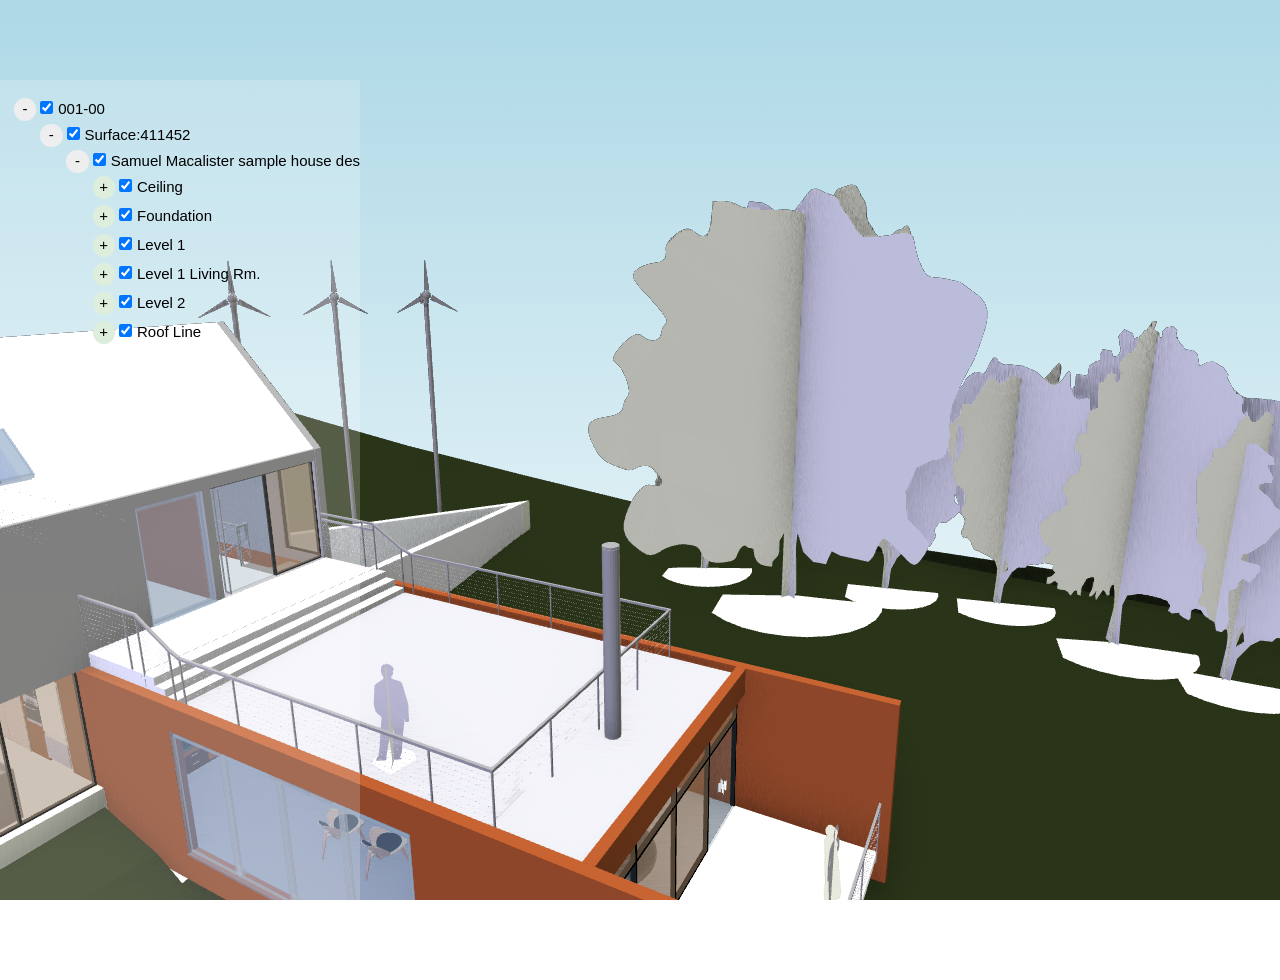
<file: Index.html>
<!doctype html>
<html>
<head>
    <meta charset="utf-8">
    <meta http-equiv="X-UA-Compatible" content="IE=edge,chrome=1">
    <meta name="viewport" content="width=device-width, initial-scale=1">
    <link href="css/pageStyle.css" rel="stylesheet"/>
    <link href="css/treeViewStyle.css" rel="stylesheet"/>
    <title>xeokit Example</title>

</head>
<body>
    <canvas id="myCanvas"></canvas>
    <div id="treeViewContainer"></div>
</body>

<script type="module">

    import { Viewer, XKTLoaderPlugin, TreeViewPlugin, FastNavPlugin} from
        "./xeokit-sdk.min.es.js";


    const viewer = new Viewer({
        canvasId: "myCanvas"
    });
    
    
    // Test camera start
    const scene = viewer.scene;
    const cameraFlight = viewer.cameraFlight;
    const camera = scene.camera;

    viewer.camera.eye = [-8.23, 10.67, 35.26];
    viewer.camera.look = [4.39, 3.72, 8.89];
    viewer.camera.up = [0.10, 0.97, -0.20];

    viewer.cameraControl.followPointer = true;
    // Test camera end
    
    // Disabling expensive rendering effects start
    new FastNavPlugin(viewer, {
        pbrEnabled: true,
        saoEnabled: true,
        edgesEnabled: true
    });
    // Disabling expensive rendering effects end
    
    // Test Tree view start
        const treeView = new TreeViewPlugin(viewer, {
        containerElement: document.getElementById("treeViewContainer"),
        autoExpandDepth: 3 // Initially expand the root tree node
    });
    // Test Tree view end

    const xktLoader = new XKTLoaderPlugin(viewer);

    const modelNode = xktLoader.load({
        id: "myModel",
        src: "Test.xkt"
    });

</script>
</html>
</file>
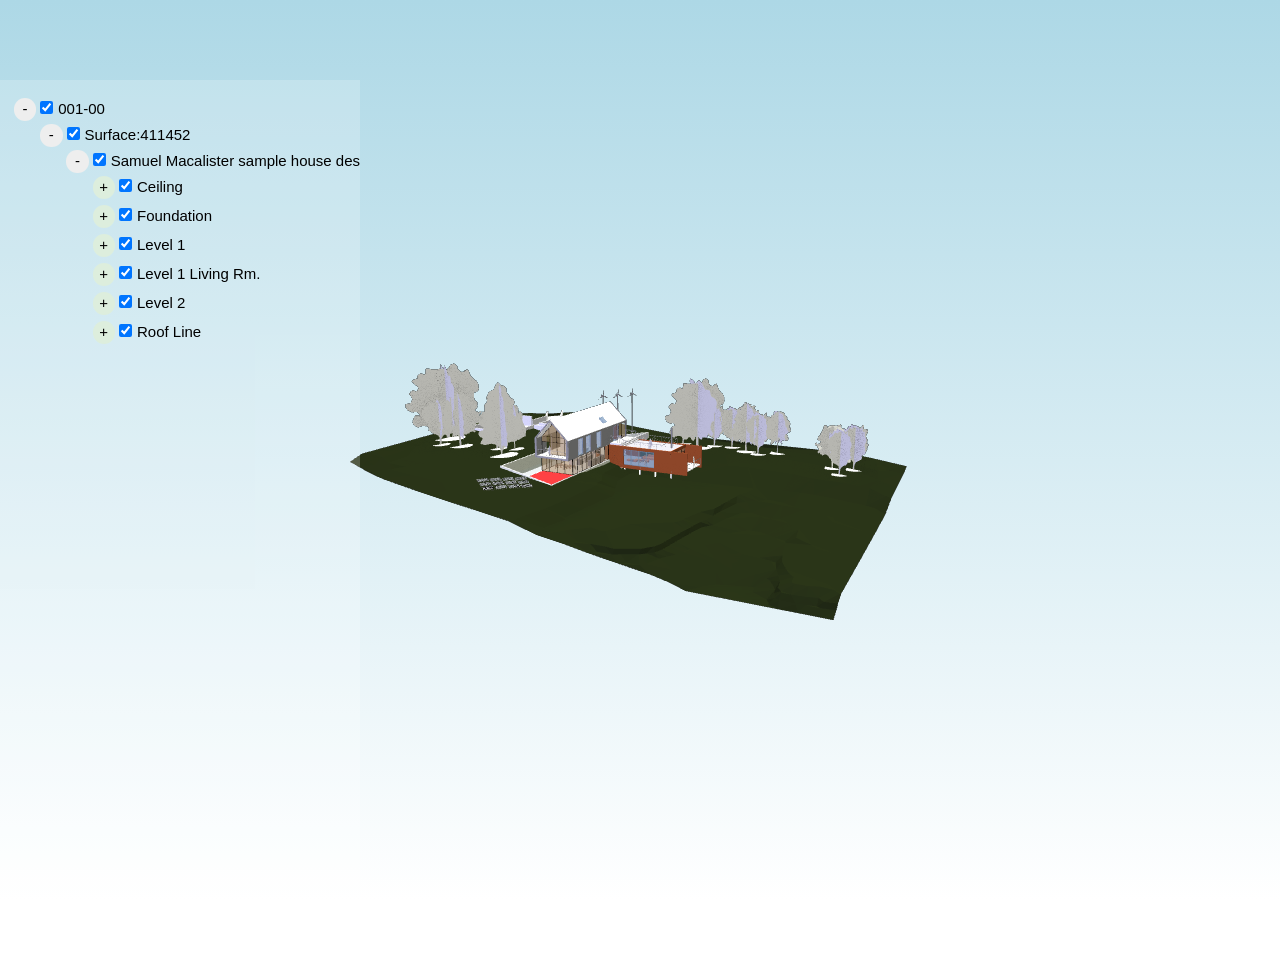
<file: index.html>
<!doctype html>
<html>
<head>
    <meta charset="utf-8">
    <meta http-equiv="X-UA-Compatible" content="IE=edge,chrome=1">
    <meta name="viewport" content="width=device-width, initial-scale=1">
    <link href="css/pageStyle.css" rel="stylesheet"/>
    <link href="css/treeViewStyle.css" rel="stylesheet"/>
    <title>BiMI Example</title>

</head>
<body>
    <canvas id="myCanvas"></canvas>
    <div id="treeViewContainer"></div>
</body>

<script type="module">

    import { Viewer, XKTLoaderPlugin, TreeViewPlugin, FastNavPlugin} from
        "./xeokit-sdk.min.es.js";


    const viewer = new Viewer({
        canvasId: "myCanvas"
    });
    
    
    // Test camera start
    const scene = viewer.scene;
    const cameraFlight = viewer.cameraFlight;
    const camera = scene.camera;

     viewer.camera.eye = [-8.23, 10.67, 35.26];
     viewer.camera.look = [4.39, 3.72, 8.89];
     viewer.camera.up = [0.10, 0.97, -0.20];

    viewer.cameraControl.followPointer = true;
    // Test camera end
    
    // Disabling expensive rendering effects start
    new FastNavPlugin(viewer, {
        pbrEnabled: true,
        saoEnabled: true,
        edgesEnabled: true
    });
    // Disabling expensive rendering effects end
    
    // Test Tree view start
        const treeView = new TreeViewPlugin(viewer, {
        containerElement: document.getElementById("treeViewContainer"),
        autoExpandDepth: 3 // Initially expand the root tree node
    });
    // Test Tree view end

    const xktLoader = new XKTLoaderPlugin(viewer);
    const xktLoaderNm = new XKTLoaderPlugin(viewer);
    const xktLoaderSite = new XKTLoaderPlugin(viewer);

    //const modelNode = xktLoader.load({
    //    id: "myModel",
    //    src: "test-rvt-example.ifc.xkt"
    //});
    
    //const modelNodeNm = xktLoader.load({
    //    id: "myModelNm",
    //    src: "ram-nm.xkt"
    //});
    
    const modelSite = xktLoaderSite.load({
        id: "myModelS",  
        src: "test-rvt-example-pl.xkt"
    });
    
    modelSite.on("loaded", function () {
    viewer.cameraFlight.flyTo(modelSite);
    });

</script>
</html>
</file>
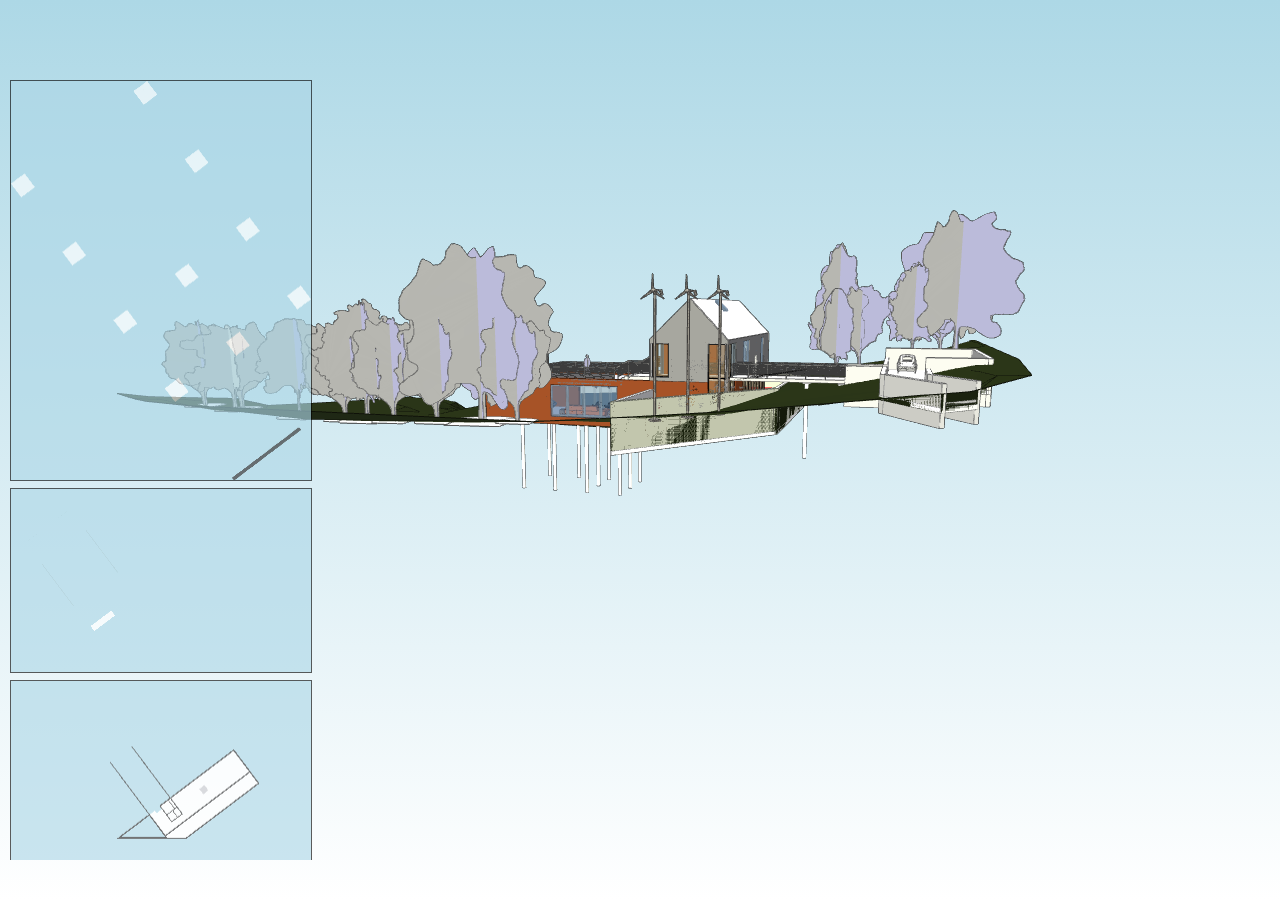
<file: index-stories.html>
<!doctype html>
<html>
<head>
    <meta charset="utf-8">
    <meta http-equiv="X-UA-Compatible" content="IE=edge,chrome=1">
    <meta name="viewport" content="width=device-width, initial-scale=1">
    <link href="css/pageStyle.css" rel="stylesheet"/>
    <link href="css/treeViewStyle.css" rel="stylesheet"/>
    <link href="css/storeyViewStyle.css" rel="stylesheet"/>
    <title>xeokit Example</title>

</head>
<body>
    <canvas id="myCanvas"></canvas>
    <div id="storeys"></div>
</body>

<script type="module">
    
    //------------------------------------------------------------------------------------------------------------------
    // Import the modules we need for this example
    //------------------------------------------------------------------------------------------------------------------

    import {Viewer, StoreyViewsPlugin, math, XKTLoaderPlugin, CameraMemento} from "./xeokit-sdk.min.es.js";

    //------------------------------------------------------------------------------------------------------------------
    // Create a Viewer, arrange the camera
    //------------------------------------------------------------------------------------------------------------------

    const viewer = new Viewer({
        canvasId: "myCanvas",
        transparent: true
    });

    viewer.camera.eye = [-2.56, 8.38, 8.27];
    viewer.camera.look = [13.44, 3.31, -14.83];
    viewer.camera.up = [0.10, 0.98, -0.14];
    viewer.camera.orbitYaw(180);

    viewer.cameraControl.followPointer = true;

    //------------------------------------------------------------------------------------------------------------------
    // Load a model
    //------------------------------------------------------------------------------------------------------------------

    const xktLoader = new XKTLoaderPlugin(viewer);

    const model = xktLoader.load({
        id: "myModel",
        src: "Test.xkt",
        edges: true
    });

    //------------------------------------------------------------------------------------------------------------------
    // Add a StoreyViewsPlugin
    //------------------------------------------------------------------------------------------------------------------

    const storeyViewsPlugin = new StoreyViewsPlugin(viewer);

    //------------------------------------------------------------------------------------------------------------------
    // When model loaded, build a clickable set of storey plan images from the StoreyViewsPlugin, bind mouse
    // events to fly the Camera to a first-person view at whatever location we click within each plan view image
    //------------------------------------------------------------------------------------------------------------------

    model.on("loaded", function () {

        // Make all doors transparent
        viewer.scene.setObjectsOpacity(viewer.metaScene.getObjectIDsByType("IfcDoor"), 0.3);

        buildStoreyMapsMenu();
    });

    function buildStoreyMapsMenu() {

        const cameraMemento = new CameraMemento(); // Saves 3D perspective camera to restore
        cameraMemento.saveCamera(viewer.scene);

        const storeyDiv = document.getElementById("storeys");
        const storeyIds = Object.keys(storeyViewsPlugin.storeys);

        const canStandOnTypes = { // IFC types we can stand on in first-person mode
            IfcSlab: true,
            IfcStair: true,
            IfcFloor: true,
            IfcFooting: true
        };

        for (var i = 0, len = storeyIds.length; i < len; i++) {

            const storeyId = storeyIds[i];

            const storeyMap = storeyViewsPlugin.createStoreyMap(storeyId, {
                format: "png",
                width: 300,
                useObjectStates: true
            });

            const img = document.createElement("img");
            img.src = storeyMap.imageData;
            img.style.border = "1px solid #000000";
            img.style.background = "lightblue";
            img.style.width = storeyMap.width + "px";
            img.style.height = storeyMap.height + "px";
            img.style.opacity = 0.8;

            storeyDiv.appendChild(img);

            img.onmouseenter = () => {
                img.style.cursor = "default";
            };

            img.onmousemove = (e) => {
                img.style.cursor = "default";
                const imagePos = [e.offsetX, e.offsetY];
                const pickResult = storeyViewsPlugin.pickStoreyMap(storeyMap, imagePos, {});
                if (pickResult) {
                    const entity = pickResult.entity;
                    const metaObject = viewer.metaScene.metaObjects[entity.id];
                    if (metaObject) {
                        if (canStandOnTypes[metaObject.type]) {
                            img.style.cursor = "pointer";
                        }
                    }
                }
            };

            img.onmouseleave = (e) => {
                img.style.cursor = "default";
            };

            const worldPos = math.vec3();

            img.onclick = (e) => {

                const imagePos = [e.offsetX, e.offsetY];

                const pickResult = storeyViewsPlugin.pickStoreyMap(storeyMap, imagePos, {
                    pickSurface: true
                });

                if (pickResult) {

                    worldPos.set(pickResult.worldPos);

                    // Set camera vertical position at the mid point of the storey's vertical
                    // extents - note how this is adapts to whichever of the X, Y or Z axis is
                    // designated the World's "up" axis

                    const camera = viewer.scene.camera;
                    const idx = camera.xUp ? 0 : (camera.yUp ? 1 : 2); // Find the right axis for "up"
                    const storey = storeyViewsPlugin.storeys[storeyMap.storeyId];
                    worldPos[idx] = (storey.aabb[idx] + storey.aabb[3 + idx]) / 2;

                    viewer.cameraFlight.flyTo({
                        eye: worldPos,
                        up: viewer.camera.worldUp,
                        look: math.addVec3(worldPos, viewer.camera.worldForward, []),
                        projection: "perspective",
                        duration: 1.5
                    }, () => {
                        viewer.cameraControl.navMode = "firstPerson";
                        viewer.cameraControl.followPointer = false;
                    });
                } else {
                    cameraMemento.restoreCamera(viewer.scene, () => {
                        viewer.cameraControl.navMode = "planView";
                    });
                }
            };
        }
    }
 
</script>
</html>
</file>
<file: css/pageStyle.css>
body {
    font-family: -apple-system, BlinkMacSystemFont, "Segoe UI", Roboto, "Helvetica Neue", Arial, sans-serif, "Apple Color Emoji", "Segoe UI Emoji", "Segoe UI Symbol";
    font-size: 1rem;
    font-weight: 400;
    line-height: 1.5;
    color: #212529;
    background-color: white;
    text-decoration: none;
    word-spacing: normal;
    text-align: left;
    letter-spacing: 0;
    -webkit-font-smoothing: antialiased;
    overflow-y: hidden;
    overflow-x: hidden;
    margin: 0;
    width: 100%;
    height: 100%;
    user-select: none;
}

#myCanvas {
    width: 100%;
    height: 100%;
    position: absolute;
    background: lightblue;
    background-image: linear-gradient(lightblue, white);
}

.slideout-sidebar {
    background: white;
    position: fixed;
    top: 0;
    right: -380px;
    z-index: 100000000;
    width: 350px;
    height: 100%;
    overflow-y: scroll;
    transition: all 300ms ease-in-out;
    border-left: 2px solid #212529;
    margin-top: 0;
    padding: 0px 10px 10px 20px;
}

.info-icon {
    width: 100px;
    height: auto;
    padding-top: 20px;
}

#info-button {
    display: none;
}

#info-button:hover {
    cursor: pointer;
}

.info-button {
    position: absolute;
    right: 15px;
    top: 12px;
    z-index: 1;
    transition: all 300ms ease-in-out;
}

.info-button:hover {
    cursor: pointer;
    color: black;
}

#info-button:checked ~ .slideout-sidebar {
    right: 0;
}

#info-button:checked + .info-button {
    right: 400px;
}

#myDatGuiContainer {
    margin-top: 20px;
    margin-bottom: 25px;
}

h1, h2, h3 {
    font-family: inherit;
    line-height: 1.2;
    color: inherit;
    -webkit-transform-origin: 0% 100%;
}

h1 {
    font-weight:500;
    margin-top: 0;
    margin-bottom: 0;
    padding-top: 15px;
    font-size: 1.4rem;
}

h1 a {
    color: #fffbfb;
}

h2 {
    font-size: 1.0rem;
    font-weight: 550;
    padding-top: 30px;
    padding-left: 0px;
    margin-top: 0px;
    padding-bottom: 10px;
    margin-bottom: 0;
    letter-spacing: 0px;
    /*border-bottom: 2px solid #d4d4d4;*/
}

h3 {
    font-size: 1.0rem;
    font-weight: 550;
    padding: 0;
    margin: 0;
    padding-left: 0px;
    padding-right: 40px;
    padding-top: 14px;
    padding-bottom: 8px;
}

.xeokit-camera-pivot-marker {
    color: #ffffff;
    position: absolute;
    width: 25px;
    height: 25px;
    border-radius: 15px;
    border: 2px solid #ebebeb;
    background: #4444;
    visibility: hidden;
    box-shadow: 5px 5px 15px 1px #212529;
    z-index: 10000;
    pointer-events: none;
}

a {
    /*text-decoration: none;*/
    /*color: #212529;*/
}

a:hover {
    text-decoration: underline;
}
</file>
<file: css/treeViewStyle.css>
/* ----------------------------------------------------------------------------------------------------------*/
        /* TreeViewPlugin */
        /* ----------------------------------------------------------------------------------------------------------*/

        #treeViewContainer {
            pointer-events: all;
            height: 100%;
            overflow-y: scroll;
            overflow-x: hidden;
            position: absolute;
            background-color: rgba(255, 255, 255, 0.2);
            color: black;
            top: 80px;
            z-index: 200000;
            float: left;
            left: 0;
            padding-left: 10px;
            font-family: 'Roboto', sans-serif;
            font-size: 15px;
            user-select: none;
            -ms-user-select: none;
            -moz-user-select: none;
            -webkit-user-select: none;
            width: 350px;
        }

        #treeViewContainer ul {
            list-style: none;
            padding-left: 1.75em;
            pointer-events: none;
        }

        #treeViewContainer ul li {
            position: relative;
            width: 500px;
            pointer-events: none;
            padding-top: 3px;
            padding-bottom: 3px;
            vertical-align: middle;
        }

        #treeViewContainer ul li a {
            background-color: #eee;
            border-radius: 50%;
            color: #000;
            display: inline-block;
            height: 1.5em;
            left: -1.5em;
            position: absolute;
            text-align: center;
            text-decoration: none;
            width: 1.5em;
            pointer-events: all;
        }

        #treeViewContainer ul li a.plus {
            background-color: #ded;
            pointer-events: all;
        }

        #treeViewContainer ul li a.minus {
            background-color: #eee;
            pointer-events: all;
        }

        #treeViewContainer ul li a:active {
            top: 1px;
            pointer-events: all;
        }

        #treeViewContainer ul li span:hover {
            color: white;
            cursor: pointer;
            background: black;
            padding-left: 2px;
            pointer-events: all;
        }

        #treeViewContainer ul li span {
            display: inline-block;
            width: calc(100% - 50px);
            padding-left: 2px;
            pointer-events: all;
            height: 23px;
        }

        #treeViewContainer .highlighted-node { /* Appearance of node highlighted with TreeViewPlugin#showNode() */
            border: black solid 1px;
            background: yellow;
            color: black;
            padding-left: 1px;
            padding-right: 5px;
            pointer-events: all;
        }
</file>
<file: css/storeyViewStyle.css>
#storeys {
            position: absolute;
            left: 10px;
            top: 60px;
            margin-top: 20px;
            overflow-y: scroll;
            height: calc(100% - 120px);
            margin-bottom: 10px;
            width: 320px;
            pointer-events: all;
            opacity: 0.8;
        }
</file>
